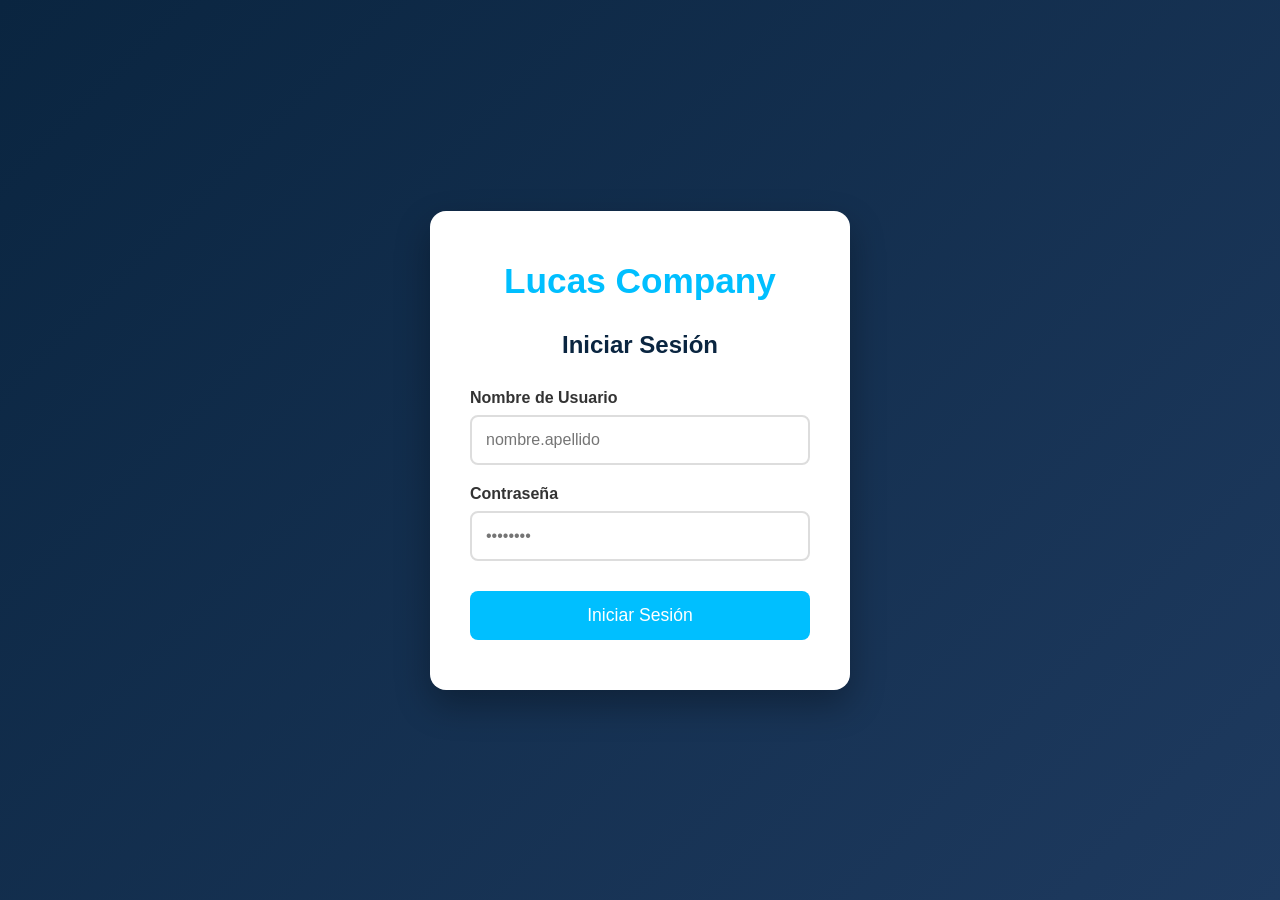
<file: HTML/contacto.html>
<!DOCTYPE html>
<html lang="es">
<head>
  <meta charset="UTF-8">
  <meta name="viewport" content="width=device-width, initial-scale=1.0">
  <title>Contacto - Lucas Company</title>
  <script src="../JS/contacto.js" defer></script>
  <link rel="stylesheet" href="../CSS/contacto.css">
</head>
<body>

  <!-- HEADER -->
  <header>
    <nav>
      <div class="logo">Lucas Company</div>
      <ul class="nav-links">
        <li><a href="index.html">Inicio</a></li>
        
        <li class="dropdown">
          <a href="#">La Empresa ▼</a>
          <div class="dropdown-content">
            <a href="index.html#quienes-somos">¿Quiénes Somos?</a>
            <a href="index.html#misiones">Misión y Visión</a>
            <a href="index.html#valores">Valores</a>
          </div>
        </li>
        
        <li><a href="gestion.html">Gestión de Empleados</a></li>
        <li><a href="departamentos.html">Departamentos</a></li>
        <li><a href="contacto.html">Contacto</a></li>
        <li><a href="#" id="logout">Logout</a></li>
      </ul>
    </nav>
  </header>

  <!-- HERO -->
  <section class="hero-contacto">
    <h1>Contáctanos</h1>
    <p>Estamos aquí para responder todas tus preguntas</p>
  </section>

  <div class="container">
    <!-- Información de Contacto -->
    <div class="info-contacto">
      <h2>Información de Contacto</h2>
      <p><strong>📍 Dirección:</strong><br> Calle Innovación 123, Madrid, España</p>
      <p><strong>📧 Email:</strong><br> info@lucasccompany.com</p>
      <p><strong>📞 Teléfono:</strong><br> +34 900 123 456</p>
      <p><strong>🕒 Horario:</strong><br> Lunes a Viernes de 9:00 a 18:00</p>

      <h2 style="margin-top: 40px;">¿Por qué contactarnos?</h2>
      <p>Si deseas más información sobre nuestros servicios, soluciones tecnológicas o posibles colaboraciones, rellena el formulario y te responderemos lo antes posible.</p>
    </div>

    <!-- Formulario -->
    <div class="formulario">
      <h2>Solicitar Información</h2>
      <form id="contactForm">
        <div class="form-group">
          <label class="obligatorio">Nombre Completo</label>
          <input type="text" id="nombre" required>
        </div>

        <div class="form-group">
          <label class="obligatorio">Correo Electrónico</label>
          <input type="email" id="email" required>
        </div>

        <div class="form-group">
          <label class="obligatorio">Teléfono</label>
          <input type="tel" id="telefono" required placeholder="+34 600 000 000">
        </div>

        <div class="form-group">
          <label>Asunto</label>
          <input type="text" id="asunto" required placeholder="Ej: Información sobre soluciones tecnológicas">
        </div>

        <div class="form-group">
          <label>Mensaje</label>
          <textarea id="mensaje" rows="6" required placeholder="Cuéntanos qué información necesitas..."></textarea>
        </div>

        <button type="submit">Enviar Solicitud</button>
      </form>

      <div id="successMessage" class="success">
        ✅ ¡Mensaje enviado correctamente! Nos pondremos en contacto contigo pronto.
      </div>
    </div>
  </div>

  <footer>
    <p>&copy; 2026 Lucas Company - Todos los derechos reservados</p>
    <p>TFG - Lukas Larr</p>
  </footer>

</body>
</html>
</file>
<file: CSS/contacto.css>
* { margin: 0; padding: 0; box-sizing: border-box; }
body {
    font-family: 'Segoe UI', Tahoma, Geneva, Verdana, sans-serif;
    line-height: 1.6;
    color: #333;
    background: #f8f9fa;
}
header {
    background: #0a2540;
    color: white;
    padding: 1rem 0;
    position: sticky;
    top: 0;
    z-index: 1000;
    box-shadow: 0 2px 10px rgba(0,0,0,0.2);
}
nav {
    max-width: 1200px;
    margin: 0 auto;
    display: flex;
    justify-content: space-between;
    align-items: center;
    padding: 0 20px;
}
.logo {
    font-size: 1.8rem;
    font-weight: bold;
    color: #00bfff;
}
.nav-links {
    display: flex;
    gap: 30px;
    list-style: none;
}
.nav-links a {
    color: white;
    text-decoration: none;
    font-weight: 500;
}
.dropdown {
    position: relative;
}
.dropdown-content::before {
    content: "";
    position: absolute;
    top: -10px; /* Cubre exactamente el tamaño de tu margin-top */
    left: 0;
    width: 100%;
    height: 10px;
    background: transparent; /* Se mantiene oculto al usuario */
}
.dropdown-content {
    display: none;
    position: absolute;
    background: white;
    color: #333;
    min-width: 200px;
    box-shadow: 0 8px 16px rgba(0,0,0,0.2);
    border-radius: 6px;
    margin-top: 10px;
}
.dropdown:hover .dropdown-content {
    display: block;
}
.dropdown-content a {
    color: #333;
    padding: 12px 16px;
    display: block;
}
.dropdown-content a:hover {
    background: #f0f0f0;
}

.hero-contacto {
    background: linear-gradient(rgba(10,37,64,0.9), rgba(10,37,64,0.9)), url('https://images.unsplash.com/photo-1423666528145-4f5f8b0e7f2e?ixlib=rb-4.0.3&auto=format&fit=crop&q=80');
    background-size: cover;
    background-position: center;
    color: white;
    text-align: center;
    padding: 120px 20px;
}
.hero-contacto h1 {
    font-size: 3rem;
    margin-bottom: 15px;
}

.container {
    max-width: 1100px;
    margin: 40px auto;
    padding: 0 20px;
    display: grid;
    grid-template-columns: 1fr 1fr;
    gap: 60px;
}

.info-contacto h2 {
    color: #0a2540;
    margin-bottom: 20px;
}
.info-contacto p {
    margin-bottom: 15px;
}

.formulario {
    background: white;
    padding: 40px;
    border-radius: 12px;
    box-shadow: 0 10px 30px rgba(0,0,0,0.1);
}
.formulario h2 {
    text-align: center;
    margin-bottom: 30px;
    color: #0a2540;
}
.form-group {
    margin-bottom: 20px;
}
label {
    display: block;
    margin-bottom: 8px;
    font-weight: 600;
}
input, textarea {
    width: 100%;
    padding: 12px;
    border: 2px solid #ddd;
    border-radius: 8px;
    font-size: 1rem;
}
input:focus, textarea:focus {
    border-color: #00bfff;
    outline: none;
}
.obligatorio::after {
    content: " *";
    color: red;
}
button {
    width: 100%;
    padding: 14px;
    background: #00bfff;
    color: white;
    border: none;
    border-radius: 8px;
    font-size: 1.1rem;
    cursor: pointer;
    margin-top: 10px;
}
button:hover {
    background: #0099cc;
}
.success {
    display: none;
    background: #d4edda;
    color: #155724;
    padding: 15px;
    border-radius: 8px;
    margin-top: 20px;
    text-align: center;
}

footer {
    background: #0a2540;
    color: white;
    text-align: center;
    padding: 40px 20px;
    margin-top: 60px;
}

@media (max-width: 768px) {
    .container {
    grid-template-columns: 1fr;
    }
}
</file>
<file: CSS/departamentos.css>
* { margin: 0; padding: 0; box-sizing: border-box; }
body {
    font-family: 'Segoe UI', Tahoma, Geneva, Verdana, sans-serif;
    line-height: 1.6;
    color: #333;
    background: #f8f9fa;
}
header {
    background: #0a2540;
    color: white;
    padding: 1rem 0;
    position: sticky;
    top: 0;
    z-index: 1000;
    box-shadow: 0 2px 10px rgba(0,0,0,0.2);
}
nav {
    max-width: 1200px;
    margin: 0 auto;
    display: flex;
    justify-content: space-between;
    align-items: center;
    padding: 0 20px;
}
.logo {
    font-size: 1.8rem;
    font-weight: bold;
    color: #00bfff;
}
.nav-links {
    display: flex;
    gap: 30px;
    list-style: none;
}
.nav-links a {
    color: white;
    text-decoration: none;
    font-weight: 500;
}
.dropdown {
    position: relative;
}
.dropdown-content::before {
    content: "";
    position: absolute;
    top: -10px; /* Cubre exactamente el tamaño de tu margin-top */
    left: 0;
    width: 100%;
    height: 10px;
    background: transparent; /* Se mantiene oculto al usuario */
}
.dropdown-content {
    display: none;
    position: absolute;
    background: white;
    color: #333;
    min-width: 200px;
    box-shadow: 0 8px 16px rgba(0,0,0,0.2);
    border-radius: 6px;
    margin-top: 10px;
}
.dropdown:hover .dropdown-content {
    display: block;
}
.dropdown-content a {
    color: #333;
    padding: 12px 16px;
    display: block;
}
.dropdown-content a:hover {
    background: #f0f0f0;
}

.container {
    max-width: 1200px;
    margin: 40px auto;
    padding: 20px;
    background: white;
    border-radius: 12px;
    box-shadow: 0 10px 30px rgba(0,0,0,0.1);
}
h1 {
    text-align: center;
    color: #0a2540;
    margin-bottom: 30px;
}
table {
    width: 100%;
    border-collapse: collapse;
    margin: 25px 0;
}
th, td {
    padding: 14px;
    text-align: left;
    border-bottom: 1px solid #ddd;
}
th {
    background: #0a2540;
    color: white;
}
tr:hover {
    background: #f8f9fa;
}
.btn {
    padding: 8px 14px;
    border: none;
    border-radius: 6px;
    cursor: pointer;
    font-size: 0.95rem;
}
.btn-edit { background: #ffc107; color: black; }
.btn-delete { background: #dc3545; color: white; }
.btn-primary {
    background: #00bfff;
    color: white;
    padding: 12px 24px;
    border: none;
    border-radius: 8px;
    cursor: pointer;
}
.formulario {
    background: #f8f9fa;
    padding: 30px;
    border-radius: 12px;
    margin-top: 30px;
}
.form-group {
    margin-bottom: 20px;
}
label {
    display: block;
    margin-bottom: 8px;
    font-weight: 600;
}
input, textarea {
    width: 100%;
    padding: 12px;
    border: 2px solid #ddd;
    border-radius: 8px;
    font-size: 1rem;
}
footer {
    background: #0a2540;
    color: white;
    text-align: center;
    padding: 40px 20px;
    margin-top: 60px;
}
</file>
<file: CSS/gestion.css>
* { margin: 0; padding: 0; box-sizing: border-box; }
body {
    font-family: 'Segoe UI', Tahoma, Geneva, Verdana, sans-serif;
    line-height: 1.6;
    color: #333;
    background: #f8f9fa;
}
    header {
    background: #0a2540;
    color: white;
    padding: 1rem 0;
    position: sticky;
    top: 0;
    z-index: 1000;
    box-shadow: 0 2px 10px rgba(0,0,0,0.2);
}
nav {
    max-width: 1200px;
    margin: 0 auto;
    display: flex;
    justify-content: space-between;
    align-items: center;
    padding: 0 20px;
}
.logo {
    font-size: 1.8rem;
    font-weight: bold;
    color: #00bfff;
}
.nav-links {
    display: flex;
    gap: 30px;
    list-style: none;
}
.nav-links a {
    color: white;
    text-decoration: none;
    font-weight: 500;
}
.dropdown {
    position: relative;
}
.dropdown-content::before {
    content: "";
    position: absolute;
    top: -10px; /* Cubre exactamente el tamaño de tu margin-top */
    left: 0;
    width: 100%;
    height: 10px;
    background: transparent; /* Se mantiene oculto al usuario */
}
.dropdown-content {
    display: none;
    position: absolute;
    background: white;
    color: #333;
    min-width: 200px;
    box-shadow: 0 8px 16px rgba(0,0,0,0.2);
    border-radius: 6px;
    margin-top: 10px;
}
.dropdown:hover .dropdown-content {
    display: block;
}
.dropdown-content a {
    color: #333;
    padding: 12px 16px;
    display: block;
}
.dropdown-content a:hover {
    background: #f0f0f0;
}
.container {
    max-width: 1200px;
    margin: 40px auto;
    padding: 20px;
    background: white;
    border-radius: 12px;
    box-shadow: 0 10px 30px rgba(0,0,0,0.1);
}
h1 { text-align: center; color: #0a2540; margin-bottom: 30px; }
.btn {
    padding: 10px 18px;
    border: none;
    border-radius: 6px;
    cursor: pointer;
    font-size: 1rem;
}
.btn-primary { background: #00bfff; color: white; }
.btn-edit { background: #ffc107; color: black; }
.btn-delete { background: #dc3545; color: white; }

table {
    width: 100%;
    border-collapse: collapse;
    margin: 25px 0;
}
th, td {
    padding: 14px;
    text-align: left;
    border-bottom: 1px solid #ddd;
}
th { background: #0a2540; color: white; }
tr:hover { background: #f8f9fa; }

.formulario {
    background: #f8f9fa;
    padding: 35px;
    border-radius: 12px;
    margin-top: 40px;
}
.form-grid {
    display: grid;
    grid-template-columns: repeat(auto-fit, minmax(280px, 1fr));
    gap: 20px;
}
.form-group label {
    display: block;
    margin-bottom: 6px;
    font-weight: 600;
}
input, select {
    width: 100%;
    padding: 12px;
    border: 2px solid #ddd;
    border-radius: 8px;
}
footer {
    background: #0a2540;
    color: white;
    text-align: center;
    padding: 40px 20px;
    margin-top: 60px;
}
</file>
<file: CSS/login.css>
* { margin: 0; padding: 0; box-sizing: border-box; }
body {
    font-family: 'Segoe UI', Tahoma, Geneva, Verdana, sans-serif;
    background: linear-gradient(135deg, #0a2540, #1e3a5f);
    height: 100vh;
    display: flex;
    align-items: center;
    justify-content: center;
    color: #333;
}
.login-container {
    background: white;
    padding: 50px 40px;
    border-radius: 16px;
    box-shadow: 0 15px 35px rgba(0,0,0,0.3);
    width: 100%;
    max-width: 420px;
}
.logo {
    text-align: center;
    font-size: 2.2rem;
    font-weight: bold;
    color: #00bfff;
    margin-bottom: 30px;
}
h2 {
    text-align: center;
    margin-bottom: 30px;
    color: #0a2540;
}
.form-group {
    margin-bottom: 20px;
}
label {
    display: block;
    margin-bottom: 8px;
    font-weight: 600;
}
input {
    width: 100%;
    padding: 14px;
    border: 2px solid #ddd;
    border-radius: 8px;
    font-size: 1rem;
}
input:focus {
    border-color: #00bfff;
    outline: none;
}
.btn-login {
    width: 100%;
    padding: 14px;
    background: #00bfff;
    color: white;
    border: none;
    border-radius: 8px;
    font-size: 1.1rem;
    cursor: pointer;
    margin-top: 10px;
}
.btn-login:hover {
    background: #0099cc;
}
.error {
    color: red;
    text-align: center;
    margin-top: 15px;
    display: none;
}
.links {
    text-align: center;
    margin-top: 25px;
}
.links a {
    color: #00bfff;
    text-decoration: none;
}
</file>
